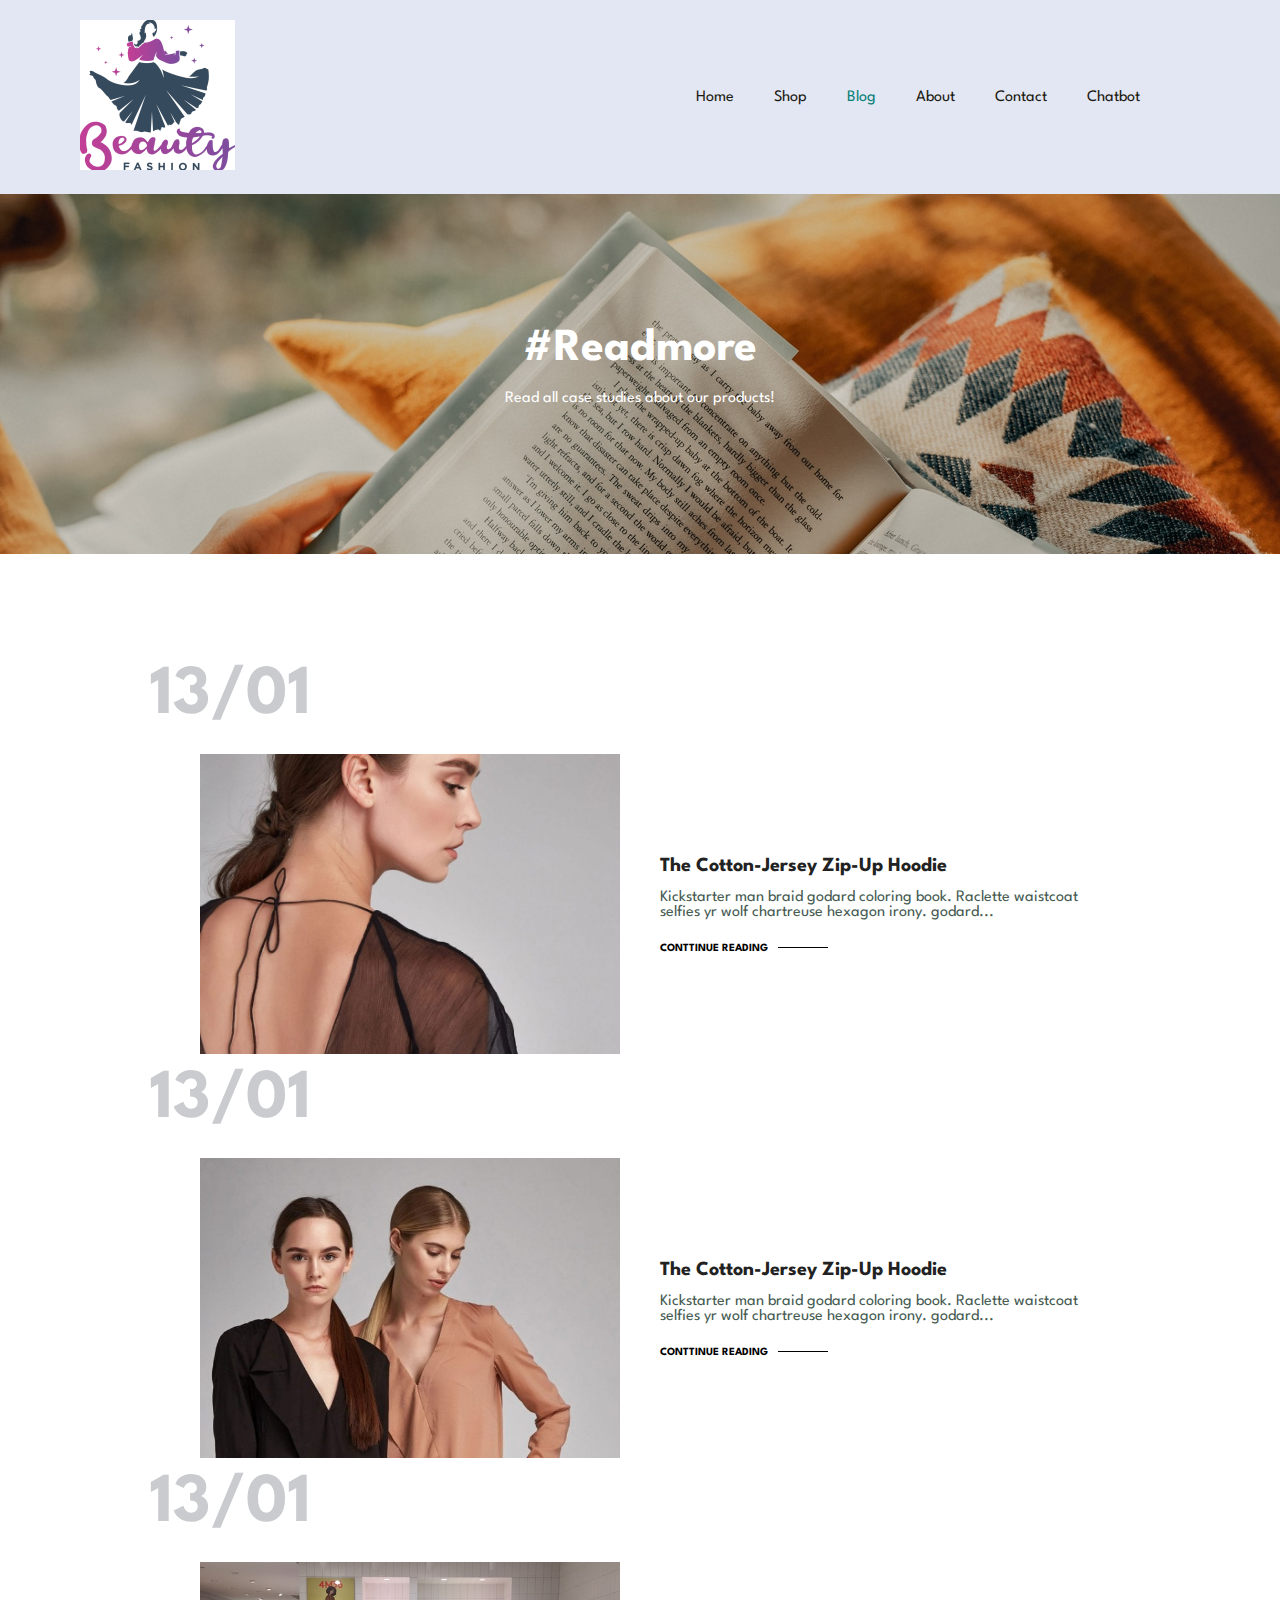
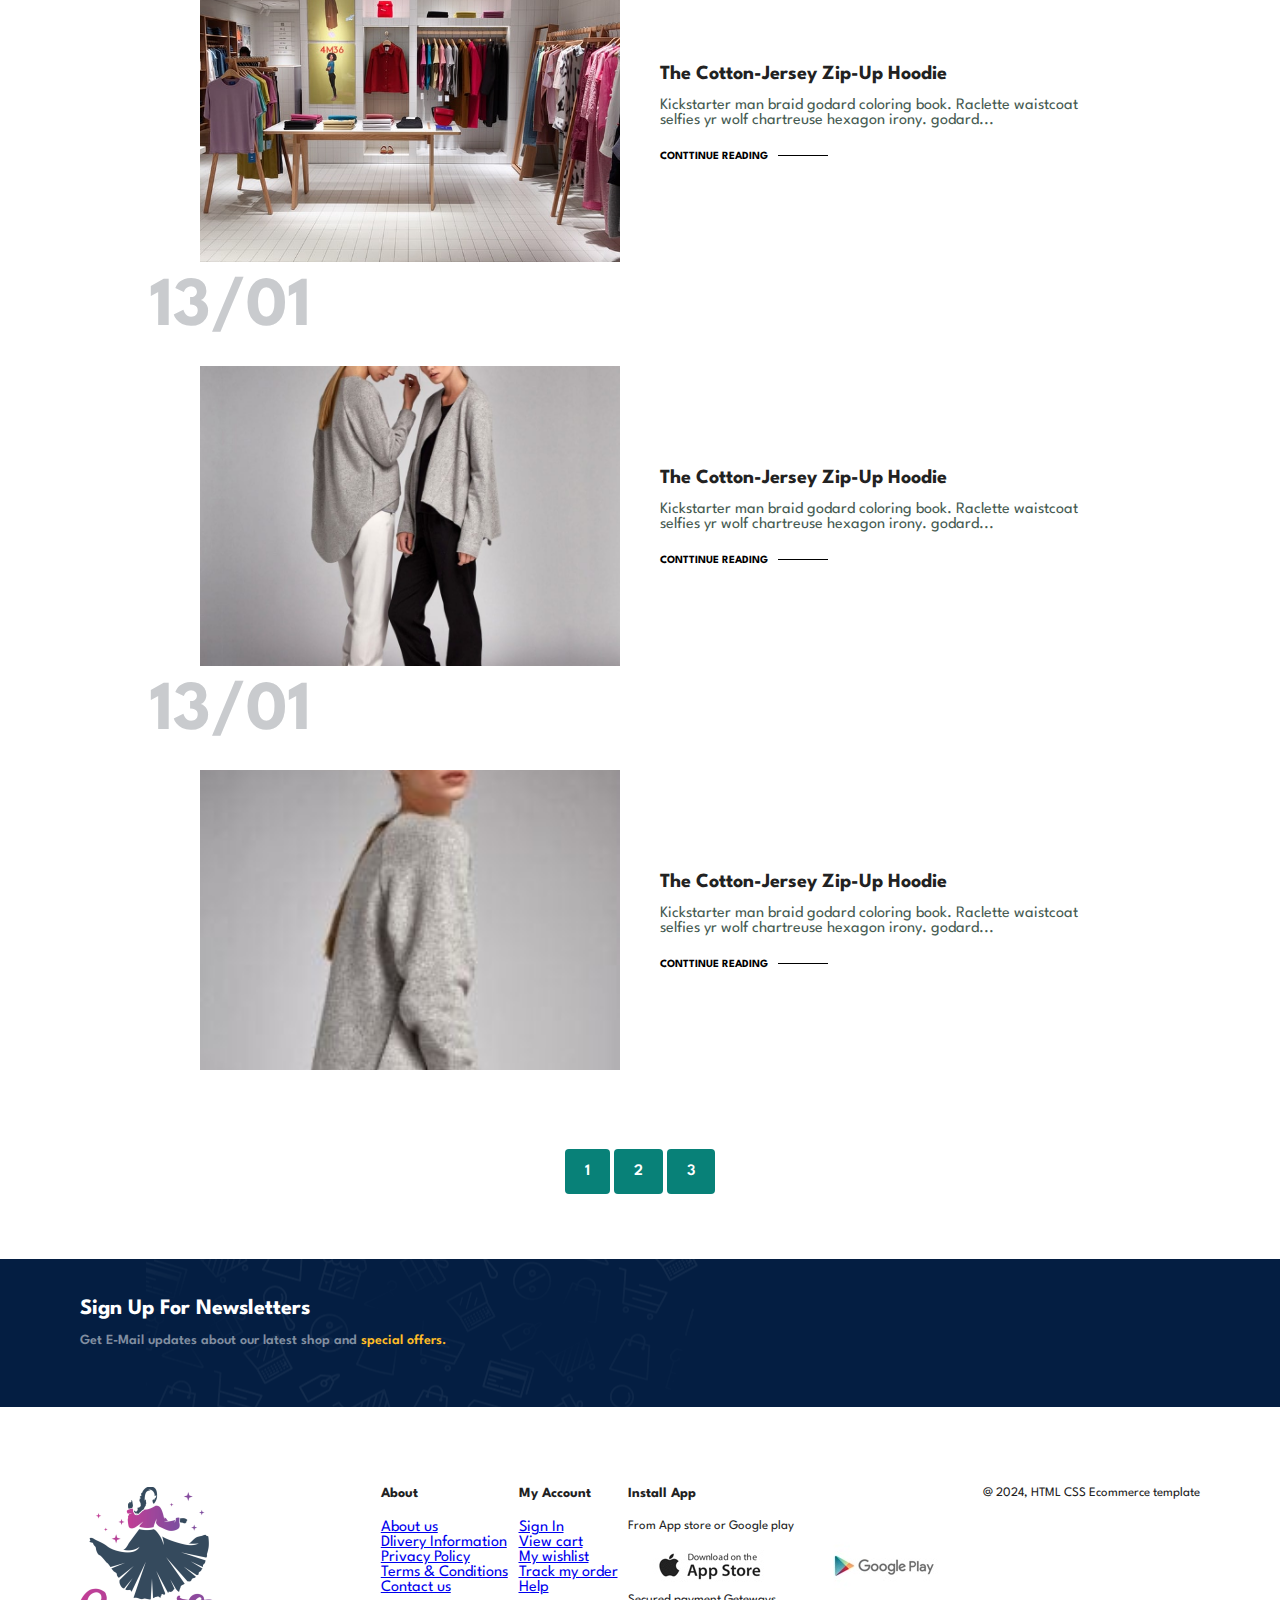
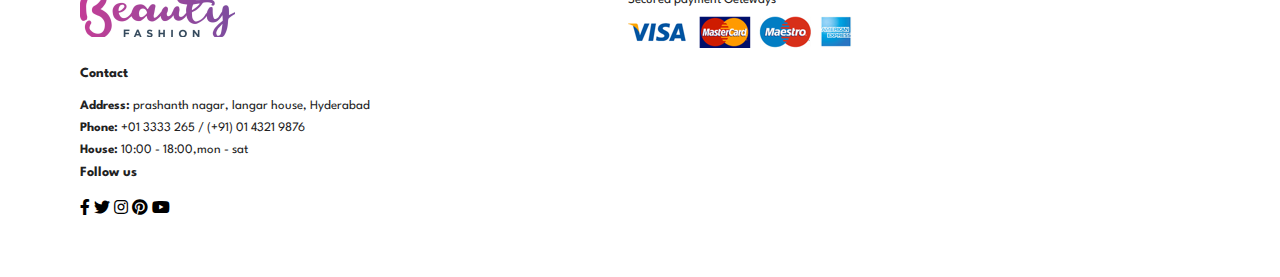
<file: blog.html>
<!DOCTYPE html>

    <head>
        <meta charset="UTF-8">
        <meta http-equiv="X-UA-Compatible" content="IE=edge">
        <meta name="viewport" content="width=device-width, initial-scale=1.0">
        <title>beauty fashion</title>
        <link rel="stylesheet" href="https://use.fontawesome.com/releases/v5.15.4/css/all.css" />


        <link rel="stylesheet" href="style.css">
    </head>

    <body>
    
        <section id="header">
            <a href="#"><img src="logo6.png" class="logo" alt=""></a>

            <div>
                <ul id="navber">
                    <li><a href="index.html">Home</a></li>
                    <li><a href="shop.html">Shop</a></li>
                    <li><a class="active" href="blog.html">Blog</a></li>
                    <li><a href="about.html">About</a></li>
                    <li><a href="contact.html">Contact</a></li>
                    <li><a href="Chatbot.html">Chatbot</a></li>
                    <li><a href="cart.html"><i class="fa-regular fa-bag-shopping"></i></a></li>
                </ul>
            </div>
        </section>

  <section id="page-header" class="blog-header">
            
            <h2>#Readmore</h2>
            <p>Read all case studies about our products! </p>
           
         </section>

         <section id="blog">
            <div class="blog-box">
                <div class="blog-img">
                    <img src="b1.jpg" alt="">
                </div>
                <div class="blog-details">
                    <h4>The Cotton-Jersey Zip-Up Hoodie</h4>
                    <p>Kickstarter man braid godard coloring book. Raclette waistcoat selfies yr wolf chartreuse hexagon irony. godard...</p>
                    <a href="#">CONTTINUE READING</a>
                </div>
                <h1>13/01</h1>
            </div>
            <div class="blog-box">
                <div class="blog-img">
                    <img src="b2.jpg" alt="">
                </div>
                <div class="blog-details">
                    <h4>The Cotton-Jersey Zip-Up Hoodie</h4>
                    <p>Kickstarter man braid godard coloring book. Raclette waistcoat selfies yr wolf chartreuse hexagon irony. godard...</p>
                    <a href="#">CONTTINUE READING</a>
                </div>
                <h1>13/01</h1>
            </div>
            <div class="blog-box">
                <div class="blog-img">
                    <img src="b3.jpg" alt="">
                </div>
                <div class="blog-details">
                    <h4>The Cotton-Jersey Zip-Up Hoodie</h4>
                    <p>Kickstarter man braid godard coloring book. Raclette waistcoat selfies yr wolf chartreuse hexagon irony. godard...</p>
                    <a href="#">CONTTINUE READING</a>
                </div>
                <h1>13/01</h1>
            </div>
            <div class="blog-box">
                <div class="blog-img">
                    <img src="b4.jpg" alt="">
                </div>
                <div class="blog-details">
                    <h4>The Cotton-Jersey Zip-Up Hoodie</h4>
                    <p>Kickstarter man braid godard coloring book. Raclette waistcoat selfies yr wolf chartreuse hexagon irony. godard...</p>
                    <a href="#">CONTTINUE READING</a>
                </div>
                <h1>13/01</h1>
            </div>
            <div class="blog-box">
                <div class="blog-img">
                    <img src="b5.jpg" alt="">
                </div>
                <div class="blog-details">
                    <h4>The Cotton-Jersey Zip-Up Hoodie</h4>
                    <p>Kickstarter man braid godard coloring book. Raclette waistcoat selfies yr wolf chartreuse hexagon irony. godard...</p>
                    <a href="#">CONTTINUE READING</a>
                </div>
                <h1>13/01</h1>
            </div>
         </section>

         <section id="pagination" class="section-p1">
            <a href="#">1</a>
            <a href="#">2</a>
            <a href="#">3</a>
         </section>


         <section id="newsletters" class="section-p1 section-m1">
            <div class="newstext">
            <h4>Sign Up For Newsletters</h4>
            <p>Get E-Mail updates about our latest shop and <span>special offers.</span></p>
            </div>
         </section>

        <footer class="section-p1">
            <div class="col">
                <img class="logo" src="logo6.png" alt="">
                <h4>Contact</h4>
                <p><strong>Address: </strong> prashanth nagar, langar house, Hyderabad</p>
                <p><strong>Phone: </strong> +01 3333 265 / (+91) 01 4321 9876</p>
                <p><strong>House: </strong> 10:00 - 18:00,mon - sat</p>
                <div class="follow">
                    <h4>Follow us</h4>
                    <div class="icon">
                        <i class="fab fa-facebook-f"></i>
                        <i class="fab fa-twitter"></i>
                        <i class="fab fa-instagram"></i>
                        <i class="fab fa-pinterest"></i>
                        <i class="fab fa-youtube"></i>
                    </div> 
                </div>
            </div>     
            <div class="col">
                <h4>About</h4>
                <a href="#">About us</a>
                <a href="#">Dlivery Information</a>
                <a href="#">Privacy Policy</a>
                <a href="#">Terms & Conditions</a>
                <a href="#">Contact us</a>
            </div>
            <div class="col">
                <h4>My Account</h4>
                <a href="#">Sign In</a>
                <a href="#">View cart</a>
                <a href="#">My wishlist</a>
                <a href="#">Track my order</a>
                <a href="#">Help</a>
            </div>

            <div class="col install">
                <h4>Install App</h4>
                <p>From App store or Google play</p>
                <div class="row">
                    <img src="app.jpg" alt="">
                    <img src="play.jpg" alt="">
                </div>
                <p>Secured payment Geteways </p>
                <img src="pay.png" alt="">
            </div>

            <div class="copyright">
                <p>@ 2024, HTML CSS Ecommerce template </p>
            </div>

        </footer>


        <script src="script.js"></script>
    </body>

</html>
</file>
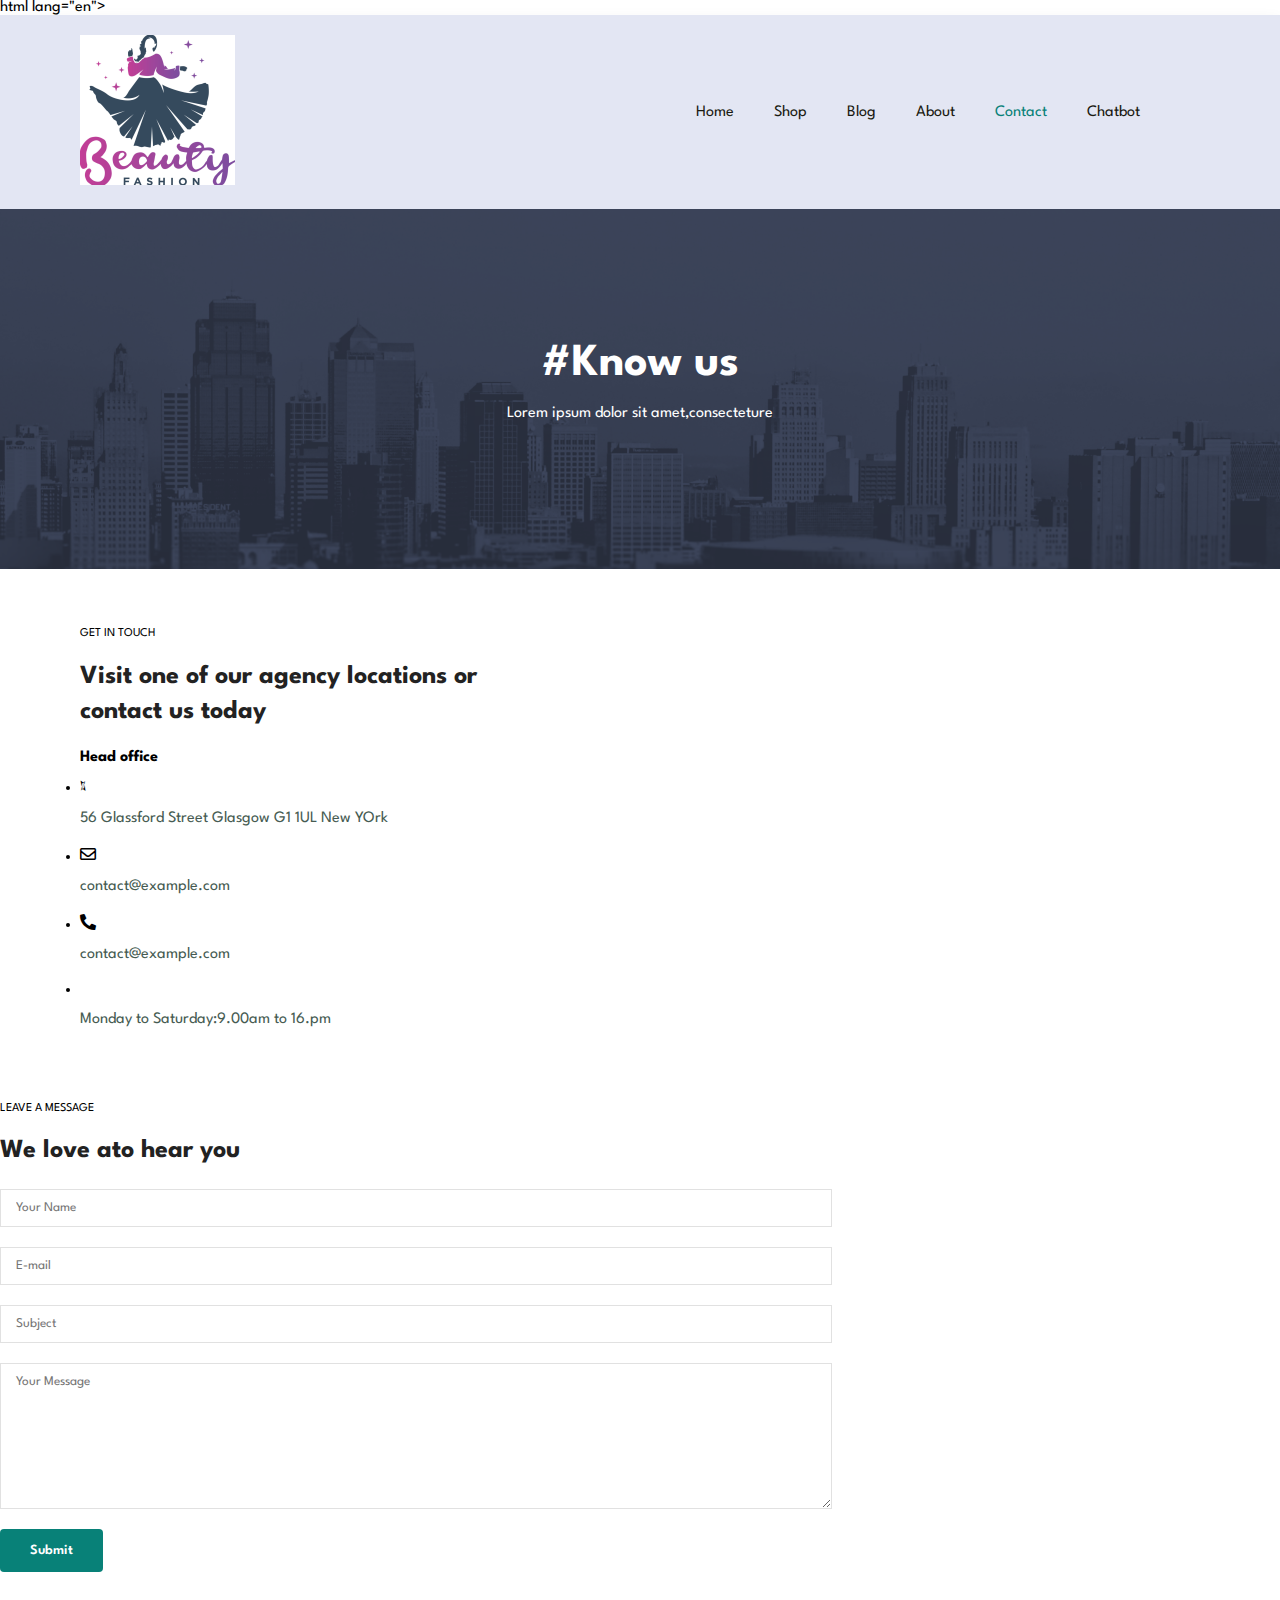
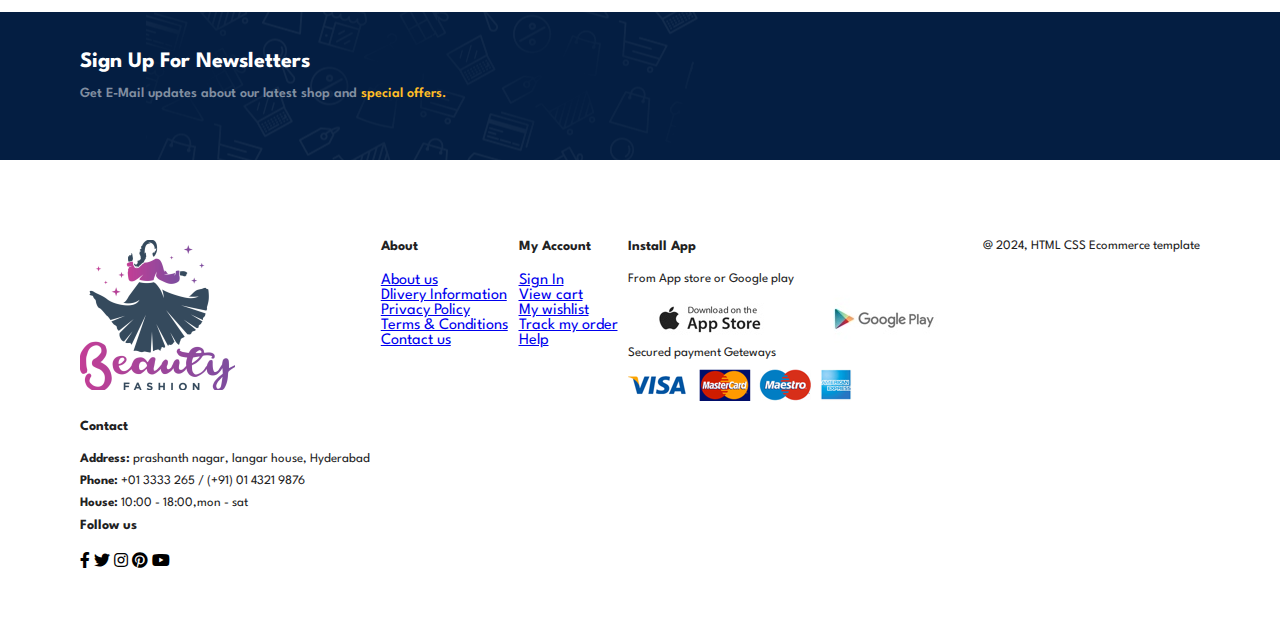
<file: contact.html>
<!DOCTYPE html>
html lang="en">

    <head>
        <meta charset="UTF-8">
        <meta http-equiv="X-UA-Compatible" content="IE=edge">
        <meta name="viewport" content="width=device-width, initial-scale=1.0">
        <title>beauty fashion</title>
        <link rel="stylesheet" href="https://use.fontawesome.com/releases/v5.15.4/css/all.css" />


        <link rel="stylesheet" href="style.css">
    </head>

    <body>
    
        <section id="header">
            <a href="#"><img src="logo6.png" class="logo" alt=""></a>

            <div>
                <ul id="navber">
                    <li><a href="index.html">Home</a></li>
                    <li><a href="shop.html">Shop</a></li>
                    <li><a href="blog.html">Blog</a></li>
                    <li><a href="about.html">About</a></li>
                    <li><a class="active" href="contact.html">Contact</a></li>
                    <li><a href="Chatbot.html">Chatbot</a></li>
                    <li><a href="cart.html"><i class="fa-regular fa-bag-shopping"></i></a></li>
                </ul>
            </div>
        </section>

  <section id="page-header" class="about-header">
            
            <h2>#Know us</h2>
            <p>Lorem ipsum dolor sit amet,consecteture </p>
           
         </section>

         <section id="contact-details" class="section-p1">
            <div class="details">
                <span>GET IN TOUCH</span>
                <h2>Visit one of our agency locations or contact us today</h2>
                <h3>Head office</h3>
                <div>
                    <li>
                        <i class="fal fa-map"></i>
                        <p>56 Glassford Street Glasgow G1 1UL New YOrk </p>
                    </li>
                    <li>
                        <i class="far fa-envelope"></i>
                        <p>contact@example.com </p>
                    </li>
                    <li>
                        <i class="fas fa-phone-alt"></i>
                        <p>contact@example.com </p>
                    </li>
                    <li>
                        <i class="far fa-clook"></i>
                        <p>Monday to Saturday:9.00am to 16.pm </p>
                    </li>
                </div>
            </div>

            <div class="map">
                <iframe src="https://www.google.com/maps/embed?pb=!1m18!1m12!1m3!1d2469.687214909832!2d-1.2545179!3d51.75704289999999!2m3!1f0!2f0!3f0!3m2!1i1024!2i768!4f13.1!3m3!1m2!1s0x4876c6a9ef8c485b%3A0xd2ff1883a001afed!2sUniversity%20of%20Oxford!5e0!3m2!1sen!2sin!4v1728409938504!5m2!1sen!2sin" width="600" height="450" style="border:0;" allowfullscreen="" loading="lazy" referrerpolicy="no-referrer-when-downgrade"></iframe>
            </div>

         </section>
        
         <section id="form-details">
            <form action="">
                <span>LEAVE A MESSAGE</span>
                <h2>We love ato hear you</h2>
                <input type="text" placeholder="Your Name">
                <input type="text" placeholder="E-mail">
                <input type="text" placeholder="Subject">
                <textarea name="" id="" cols="30" rows="10" placeholder="Your Message"></textarea>
                <button class="normal">Submit</button>
            </form>
         </section>

         <section id="newsletters" class="section-p1 section-m1">
            <div class="newstext">
            <h4>Sign Up For Newsletters</h4>
            <p>Get E-Mail updates about our latest shop and <span>special offers.</span></p>
            </div>
         </section>

        <footer class="section-p1">
            <div class="col">
                <img class="logo" src="logo6.png" alt="">
                <h4>Contact</h4>
                <p><strong>Address: </strong> prashanth nagar, langar house, Hyderabad</p>
                <p><strong>Phone: </strong> +01 3333 265 / (+91) 01 4321 9876</p>
                <p><strong>House: </strong> 10:00 - 18:00,mon - sat</p>
                <div class="follow">
                    <h4>Follow us</h4>
                    <div class="icon">
                        <i class="fab fa-facebook-f"></i>
                        <i class="fab fa-twitter"></i>
                        <i class="fab fa-instagram"></i>
                        <i class="fab fa-pinterest"></i>
                        <i class="fab fa-youtube"></i>
                    </div> 
                </div>
            </div>     
            <div class="col">
                <h4>About</h4>
                <a href="#">About us</a>
                <a href="#">Dlivery Information</a>
                <a href="#">Privacy Policy</a>
                <a href="#">Terms & Conditions</a>
                <a href="#">Contact us</a>
            </div>
            <div class="col">
                <h4>My Account</h4>
                <a href="#">Sign In</a>
                <a href="#">View cart</a>
                <a href="#">My wishlist</a>
                <a href="#">Track my order</a>
                <a href="#">Help</a>
            </div>

            <div class="col install">
                <h4>Install App</h4>
                <p>From App store or Google play</p>
                <div class="row">
                    <img src="app.jpg" alt="">
                    <img src="play.jpg" alt="">
                </div>
                <p>Secured payment Geteways </p>
                <img src="pay.png" alt="">
            </div>

            <div class="copyright">
                <p>@ 2024, HTML CSS Ecommerce template </p>
            </div>

        </footer>


        <script src="script.js"></script>
    </body>

</html>
</file>
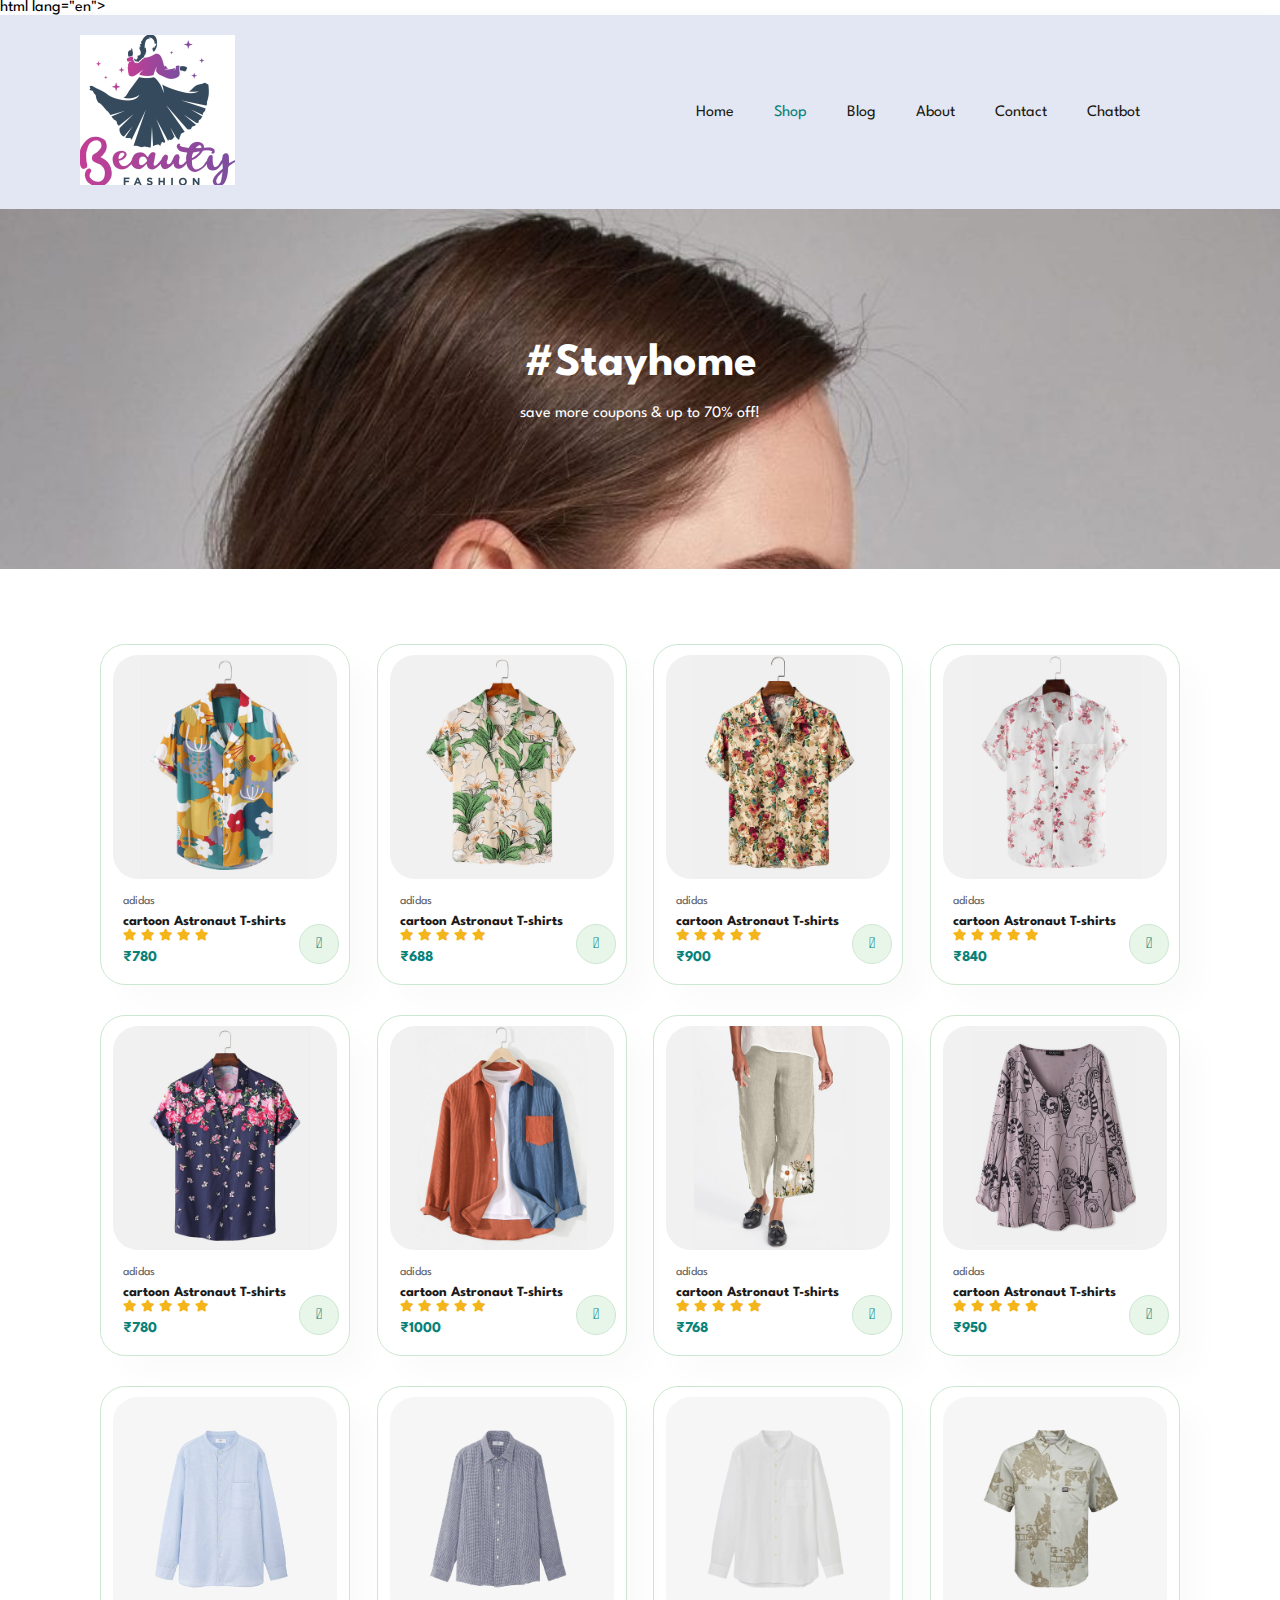
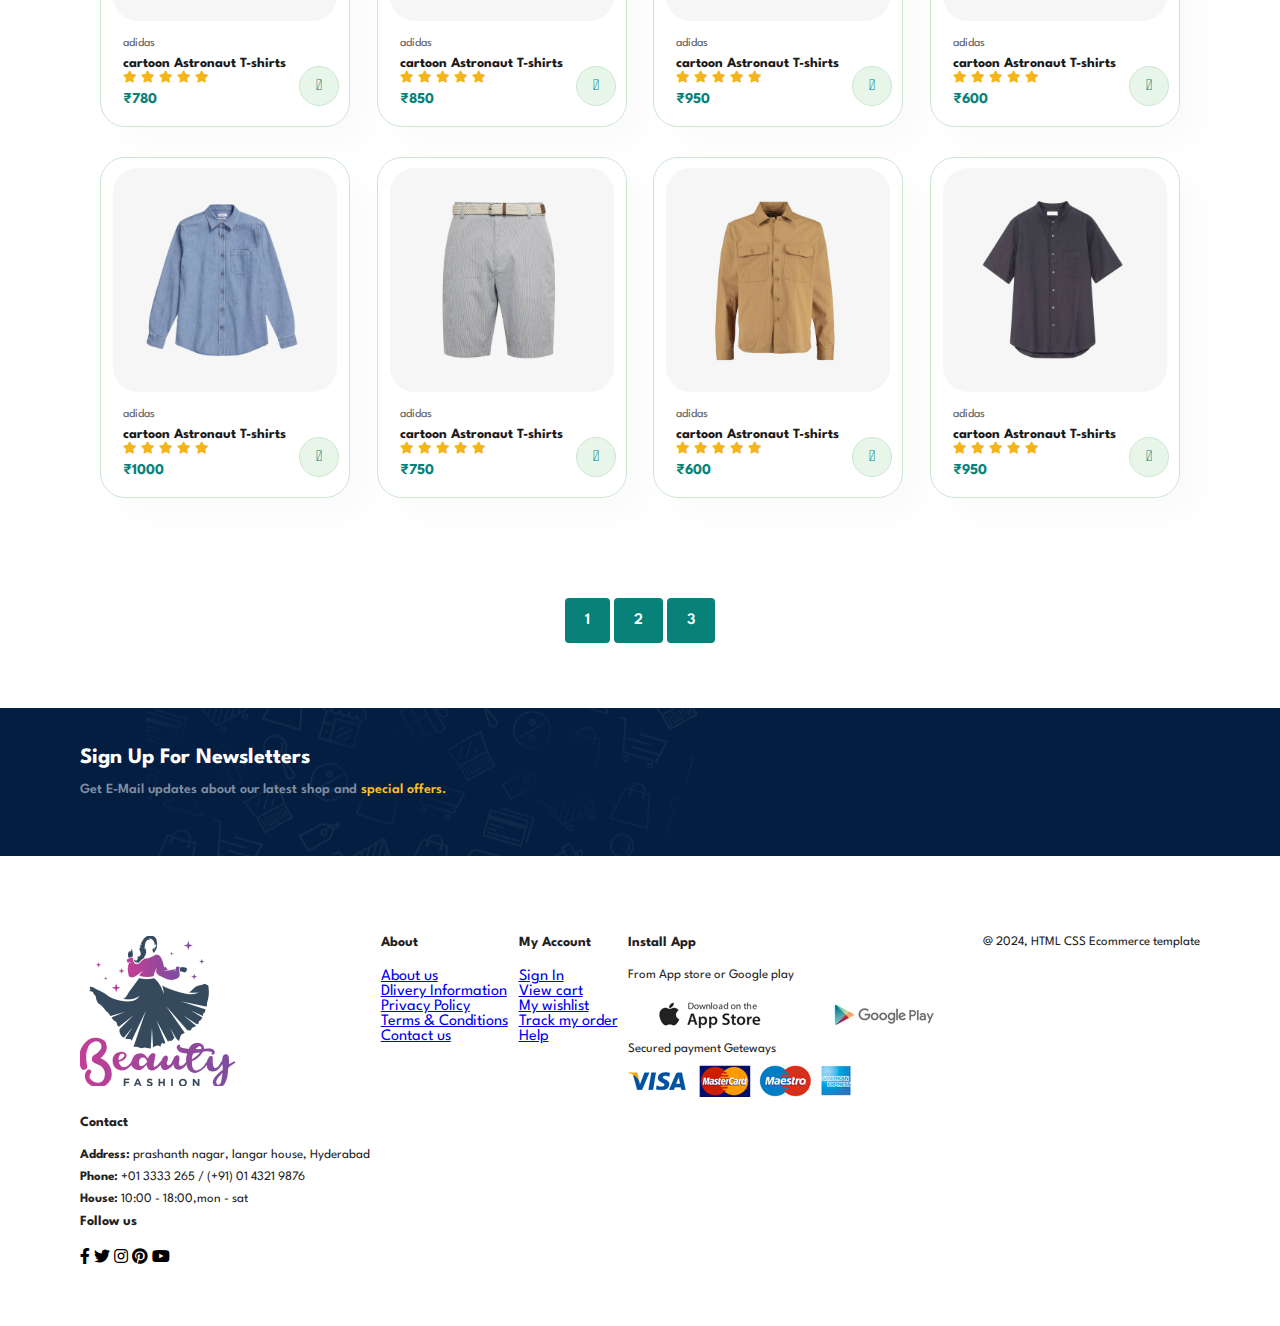
<file: shop.html>
<!DOCTYPE html>
html lang="en">

    <head>
        <meta charset="UTF-8">
        <meta http-equiv="X-UA-Compatible" content="IE=edge">
        <meta name="viewport" content="width=device-width, initial-scale=1.0">
        <title>beauty fashion</title>
        <link rel="stylesheet" href="https://use.fontawesome.com/releases/v5.15.4/css/all.css" />


        <link rel="stylesheet" href="style.css">
    </head>

    <body>
    
        <section id="header">
            <a href="#"><img src="logo6.png" class="logo" alt=""></a>

            <div>
                <ul id="navber">
                    <li><a href="index.html">Home</a></li>
                    <li><a class="active" href="shop.html">Shop</a></li>
                    <li><a href="blog.html">Blog</a></li>
                    <li><a href="about.html">About</a></li>
                    <li><a href="contact.html">Contact</a></li>
                    <li><a href="Chatbot.html">Chatbot</a></li>
                    <li><a href="cart.html"><i class="fa-regular fa-bag-shopping"></i></a></li>
                </ul>
            </div>
        </section>

  <section id="page-header">
            
            <h2>#Stayhome</h2>
            <p>save more coupons & up to 70% off! </p>
           
         </section>


         <section id="product1"class="section-p1">
             <div class="pro-container">
                <div class="pro" onclick="window.location.href='sproduct.html';">
                    <img src="f1.jpg" alt="">
                    <div class="des">
                        <span>adidas</span>
                        <h5>cartoon Astronaut T-shirts</h5>
                        <div class="star">
                            <i class="fas fa-star"></i>
                            <i class="fas fa-star"></i>
                            <i class="fas fa-star"></i>
                            <i class="fas fa-star"></i>
                            <i class="fas fa-star"></i>
                        </div>
                        <h4>₹780</h4>
                    </div>
                    <a href="#"><i class="fal fa-shopping-cart cart"></i></a>
                </div>
                <div class="pro">
                    <img src="f2.jpg" alt="">
                    <div class="des">
                        <span>adidas</span>
                        <h5>cartoon Astronaut T-shirts</h5>
                        <div class="star">
                            <i class="fas fa-star"></i>
                            <i class="fas fa-star"></i>
                            <i class="fas fa-star"></i>
                            <i class="fas fa-star"></i>
                            <i class="fas fa-star"></i>
                        </div>
                        <h4>₹688</h4>
                    </div>
                    <a href="#"><i class="fal fa-shopping-cart cart"></i></a>
                </div>
                <div class="pro">
                    <img src="f3.jpg" alt="">
                    <div class="des">
                        <span>adidas</span>
                        <h5>cartoon Astronaut T-shirts</h5>
                        <div class="star">
                            <i class="fas fa-star"></i>
                            <i class="fas fa-star"></i>
                            <i class="fas fa-star"></i>
                            <i class="fas fa-star"></i>
                            <i class="fas fa-star"></i>
                        </div>
                        <h4>₹900</h4>
                    </div>
                    <a href="#"><i class="fal fa-shopping-cart cart"></i></a>
                </div>
                <div class="pro">
                    <img src="f4.jpg" alt="">
                    <div class="des">
                        <span>adidas</span>
                        <h5>cartoon Astronaut T-shirts</h5>
                        <div class="star">
                            <i class="fas fa-star"></i>
                            <i class="fas fa-star"></i>
                            <i class="fas fa-star"></i>
                            <i class="fas fa-star"></i>
                            <i class="fas fa-star"></i>
                        </div>
                        <h4>₹840</h4>
                    </div>
                    <a href="#"><i class="fal fa-shopping-cart cart"></i></a>
                </div>
                <div class="pro">
                    <img src="f5.jpg" alt="">
                    <div class="des">
                        <span>adidas</span>
                        <h5>cartoon Astronaut T-shirts</h5>
                        <div class="star">
                            <i class="fas fa-star"></i>
                            <i class="fas fa-star"></i>
                            <i class="fas fa-star"></i>
                            <i class="fas fa-star"></i>
                            <i class="fas fa-star"></i>
                        </div>
                        <h4>₹780</h4>
                    </div>
                    <a href="#"><i class="fal fa-shopping-cart cart"></i></a>
                </div>
                <div class="pro">
                    <img src="f6.jpg" alt="">
                    <div class="des">
                        <span>adidas</span>
                        <h5>cartoon Astronaut T-shirts</h5>
                        <div class="star">
                            <i class="fas fa-star"></i>
                            <i class="fas fa-star"></i>
                            <i class="fas fa-star"></i>
                            <i class="fas fa-star"></i>
                            <i class="fas fa-star"></i>
                        </div>
                        <h4>₹1000</h4>
                    </div>
                    <a href="#"><i class="fal fa-shopping-cart cart"></i></a>
                </div>
                <div class="pro">
                    <img src="f7.jpg" alt="">
                    <div class="des">
                        <span>adidas</span>
                        <h5>cartoon Astronaut T-shirts</h5>
                        <div class="star">
                            <i class="fas fa-star"></i>
                            <i class="fas fa-star"></i>
                            <i class="fas fa-star"></i>
                            <i class="fas fa-star"></i>
                            <i class="fas fa-star"></i>
                        </div>
                        <h4>₹768</h4>
                    </div>
                    <a href="#"><i class="fal fa-shopping-cart cart"></i></a>
                </div>
                <div class="pro">
                    <img src="f8.jpg" alt="">
                    <div class="des">
                        <span>adidas</span>
                        <h5>cartoon Astronaut T-shirts</h5>
                        <div class="star">
                            <i class="fas fa-star"></i>
                            <i class="fas fa-star"></i>
                            <i class="fas fa-star"></i>
                            <i class="fas fa-star"></i>
                            <i class="fas fa-star"></i>
                        </div>
                        <h4>₹950</h4>
                    </div>
                    <a href="#"><i class="fal fa-shopping-cart cart"></i></a>
                </div>
            
                <div class="pro">
                    <img src="n1.jpg" alt="">
                    <div class="des">
                        <span>adidas</span>
                        <h5>cartoon Astronaut T-shirts</h5>
                        <div class="star">
                            <i class="fas fa-star"></i>
                            <i class="fas fa-star"></i>
                            <i class="fas fa-star"></i>
                            <i class="fas fa-star"></i>
                            <i class="fas fa-star"></i>
                        </div>
                        <h4>₹780</h4>
                    </div>
                    <a href="#"><i class="fal fa-shopping-cart cart"></i></a>
                </div>
                <div class="pro">
                    <img src="n2.jpg" alt="">
                    <div class="des">
                        <span>adidas</span>
                        <h5>cartoon Astronaut T-shirts</h5>
                        <div class="star">
                            <i class="fas fa-star"></i>
                            <i class="fas fa-star"></i>
                            <i class="fas fa-star"></i>
                            <i class="fas fa-star"></i>
                            <i class="fas fa-star"></i>
                        </div>
                        <h4>₹850</h4>
                    </div>
                    <a href="#"><i class="fal fa-shopping-cart cart"></i></a>
                </div>
                <div class="pro">
                    <img src="n3.jpg" alt="">
                    <div class="des">
                        <span>adidas</span>
                        <h5>cartoon Astronaut T-shirts</h5>
                        <div class="star">
                            <i class="fas fa-star"></i>
                            <i class="fas fa-star"></i>
                            <i class="fas fa-star"></i>
                            <i class="fas fa-star"></i>
                            <i class="fas fa-star"></i>
                        </div>
                        <h4>₹950</h4>
                    </div>
                    <a href="#"><i class="fal fa-shopping-cart cart"></i></a>
                </div>
                <div class="pro">
                    <img src="n4.jpg" alt="">
                    <div class="des">
                        <span>adidas</span>
                        <h5>cartoon Astronaut T-shirts</h5>
                        <div class="star">
                            <i class="fas fa-star"></i>
                            <i class="fas fa-star"></i>
                            <i class="fas fa-star"></i>
                            <i class="fas fa-star"></i>
                            <i class="fas fa-star"></i>
                        </div>
                        <h4>₹600</h4>
                    </div>
                    <a href="#"><i class="fal fa-shopping-cart cart"></i></a>
                </div>
                <div class="pro">
                    <img src="n5.jpg" alt="">
                    <div class="des">
                        <span>adidas</span>
                        <h5>cartoon Astronaut T-shirts</h5>
                        <div class="star">
                            <i class="fas fa-star"></i>
                            <i class="fas fa-star"></i>
                            <i class="fas fa-star"></i>
                            <i class="fas fa-star"></i>
                            <i class="fas fa-star"></i>
                        </div>
                        <h4>₹1000</h4>
                    </div>
                    <a href="#"><i class="fal fa-shopping-cart cart"></i></a>
                </div>
                <div class="pro">
                    <img src="n6.jpg" alt="">
                    <div class="des">
                        <span>adidas</span>
                        <h5>cartoon Astronaut T-shirts</h5>
                        <div class="star">
                            <i class="fas fa-star"></i>
                            <i class="fas fa-star"></i>
                            <i class="fas fa-star"></i>
                            <i class="fas fa-star"></i>
                            <i class="fas fa-star"></i>
                        </div>
                        <h4>₹750</h4>
                    </div>
                    <a href="#"><i class="fal fa-shopping-cart cart"></i></a>
                </div>
                <div class="pro">
                    <img src="n7.jpg" alt="">
                    <div class="des">
                        <span>adidas</span>
                        <h5>cartoon Astronaut T-shirts</h5>
                        <div class="star">
                            <i class="fas fa-star"></i>
                            <i class="fas fa-star"></i>
                            <i class="fas fa-star"></i>
                            <i class="fas fa-star"></i>
                            <i class="fas fa-star"></i>
                        </div>
                        <h4>₹600</h4>
                    </div>
                    <a href="#"><i class="fal fa-shopping-cart cart"></i></a>
                </div>
                <div class="pro">
                    <img src="n8.jpg" alt="">
                    <div class="des">
                        <span>adidas</span>
                        <h5>cartoon Astronaut T-shirts</h5>
                        <div class="star">
                            <i class="fas fa-star"></i>
                            <i class="fas fa-star"></i>
                            <i class="fas fa-star"></i>
                            <i class="fas fa-star"></i>
                            <i class="fas fa-star"></i>
                        </div>
                        <h4>₹950</h4>
                    </div>
                    <a href="#"><i class="fal fa-shopping-cart cart"></i></a>
                </div>
            </div>
         </section>

         <section id="pagination" class="section-p1">
            <a href="#">1</a>
            <a href="#">2</a>
            <a href="#">3</a>
         </section>


         <section id="newsletters" class="section-p1 section-m1">
            <div class="newstext">
            <h4>Sign Up For Newsletters</h4>
            <p>Get E-Mail updates about our latest shop and <span>special offers.</span></p>
            </div>
         </section>

        <footer class="section-p1">
            <div class="col">
                <img class="logo" src="logo6.png" alt="">
                <h4>Contact</h4>
                <p><strong>Address: </strong> prashanth nagar, langar house, Hyderabad</p>
                <p><strong>Phone: </strong> +01 3333 265 / (+91) 01 4321 9876</p>
                <p><strong>House: </strong> 10:00 - 18:00,mon - sat</p>
                <div class="follow">
                    <h4>Follow us</h4>
                    <div class="icon">
                        <i class="fab fa-facebook-f"></i>
                        <i class="fab fa-twitter"></i>
                        <i class="fab fa-instagram"></i>
                        <i class="fab fa-pinterest"></i>
                        <i class="fab fa-youtube"></i>
                    </div> 
                </div>
            </div>     
            <div class="col">
                <h4>About</h4>
                <a href="#">About us</a>
                <a href="#">Dlivery Information</a>
                <a href="#">Privacy Policy</a>
                <a href="#">Terms & Conditions</a>
                <a href="#">Contact us</a>
            </div>
            <div class="col">
                <h4>My Account</h4>
                <a href="#">Sign In</a>
                <a href="#">View cart</a>
                <a href="#">My wishlist</a>
                <a href="#">Track my order</a>
                <a href="#">Help</a>
            </div>

            <div class="col install">
                <h4>Install App</h4>
                <p>From App store or Google play</p>
                <div class="row">
                    <img src="app.jpg" alt="">
                    <img src="play.jpg" alt="">
                </div>
                <p>Secured payment Geteways </p>
                <img src="pay.png" alt="">
            </div>

            <div class="copyright">
                <p>@ 2024, HTML CSS Ecommerce template </p>
            </div>

        </footer>


        <script src="script.js"></script>
    </body>

</html>
</file>
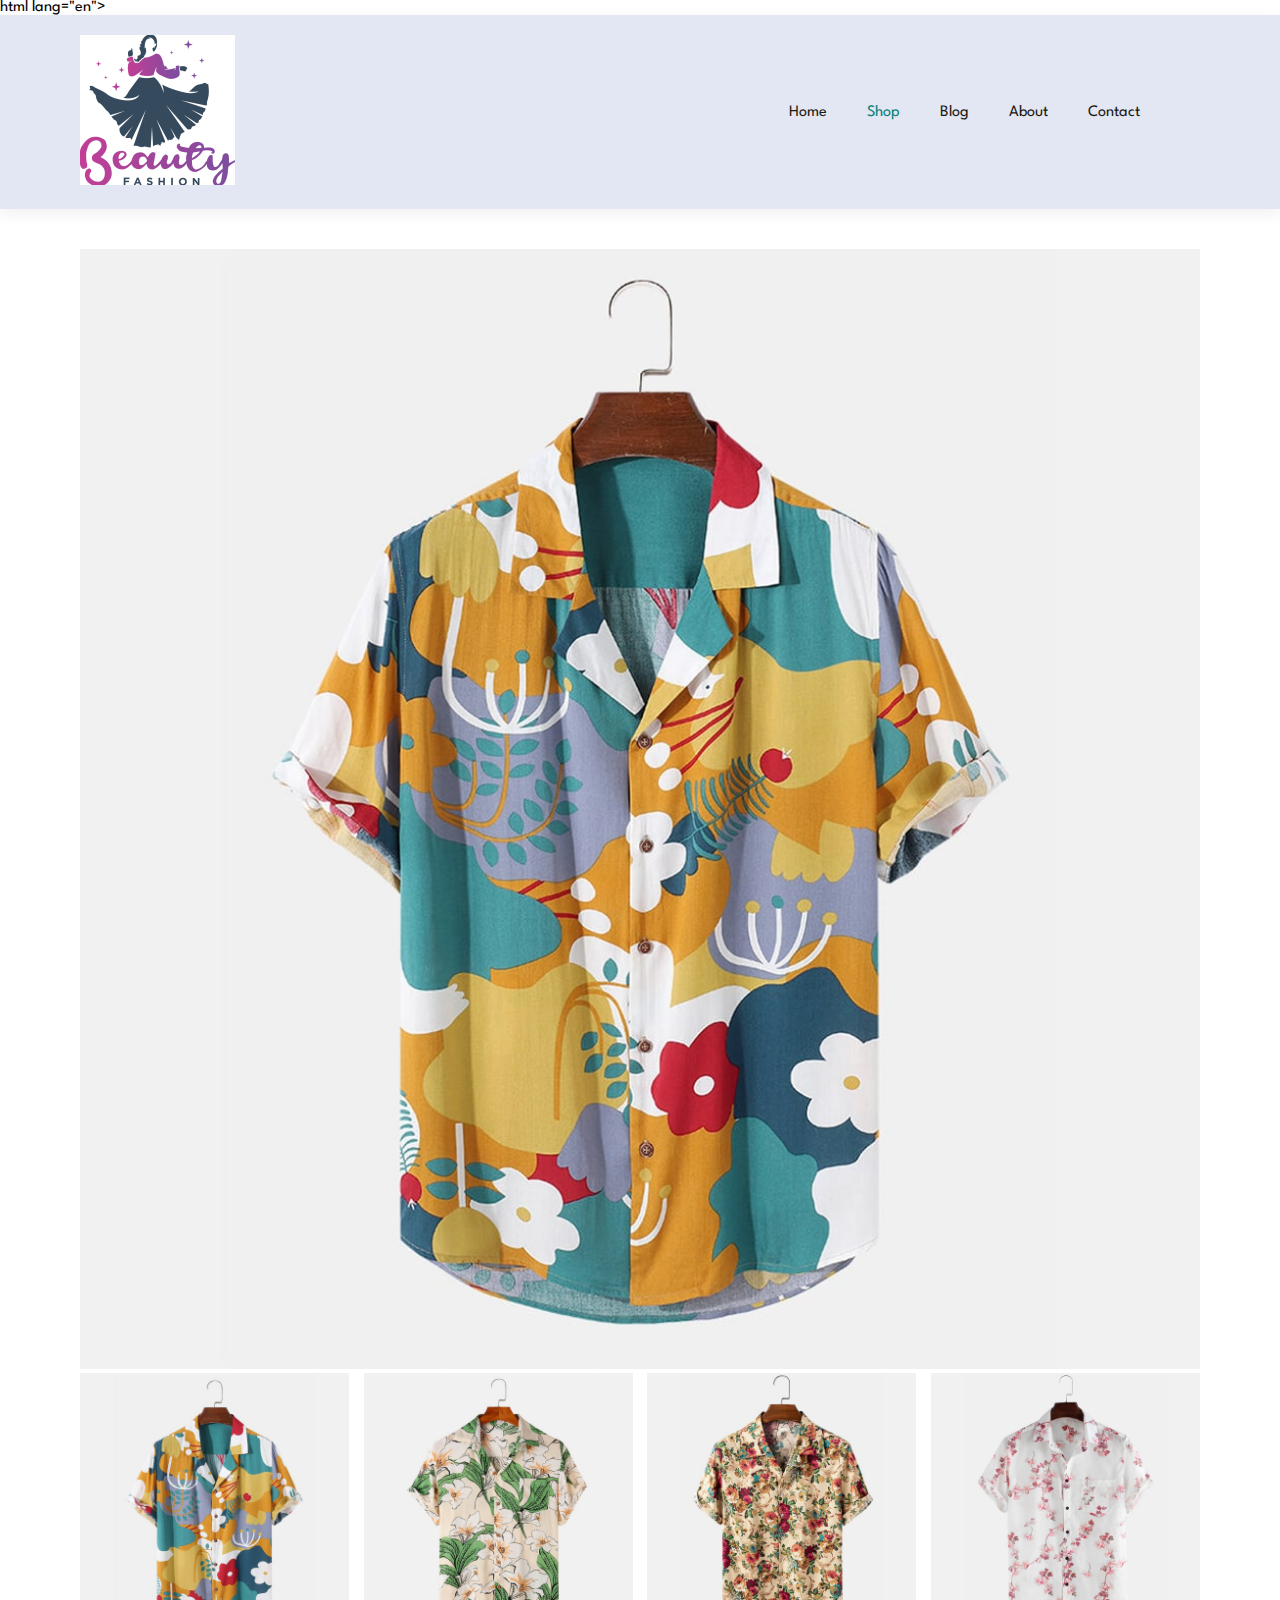
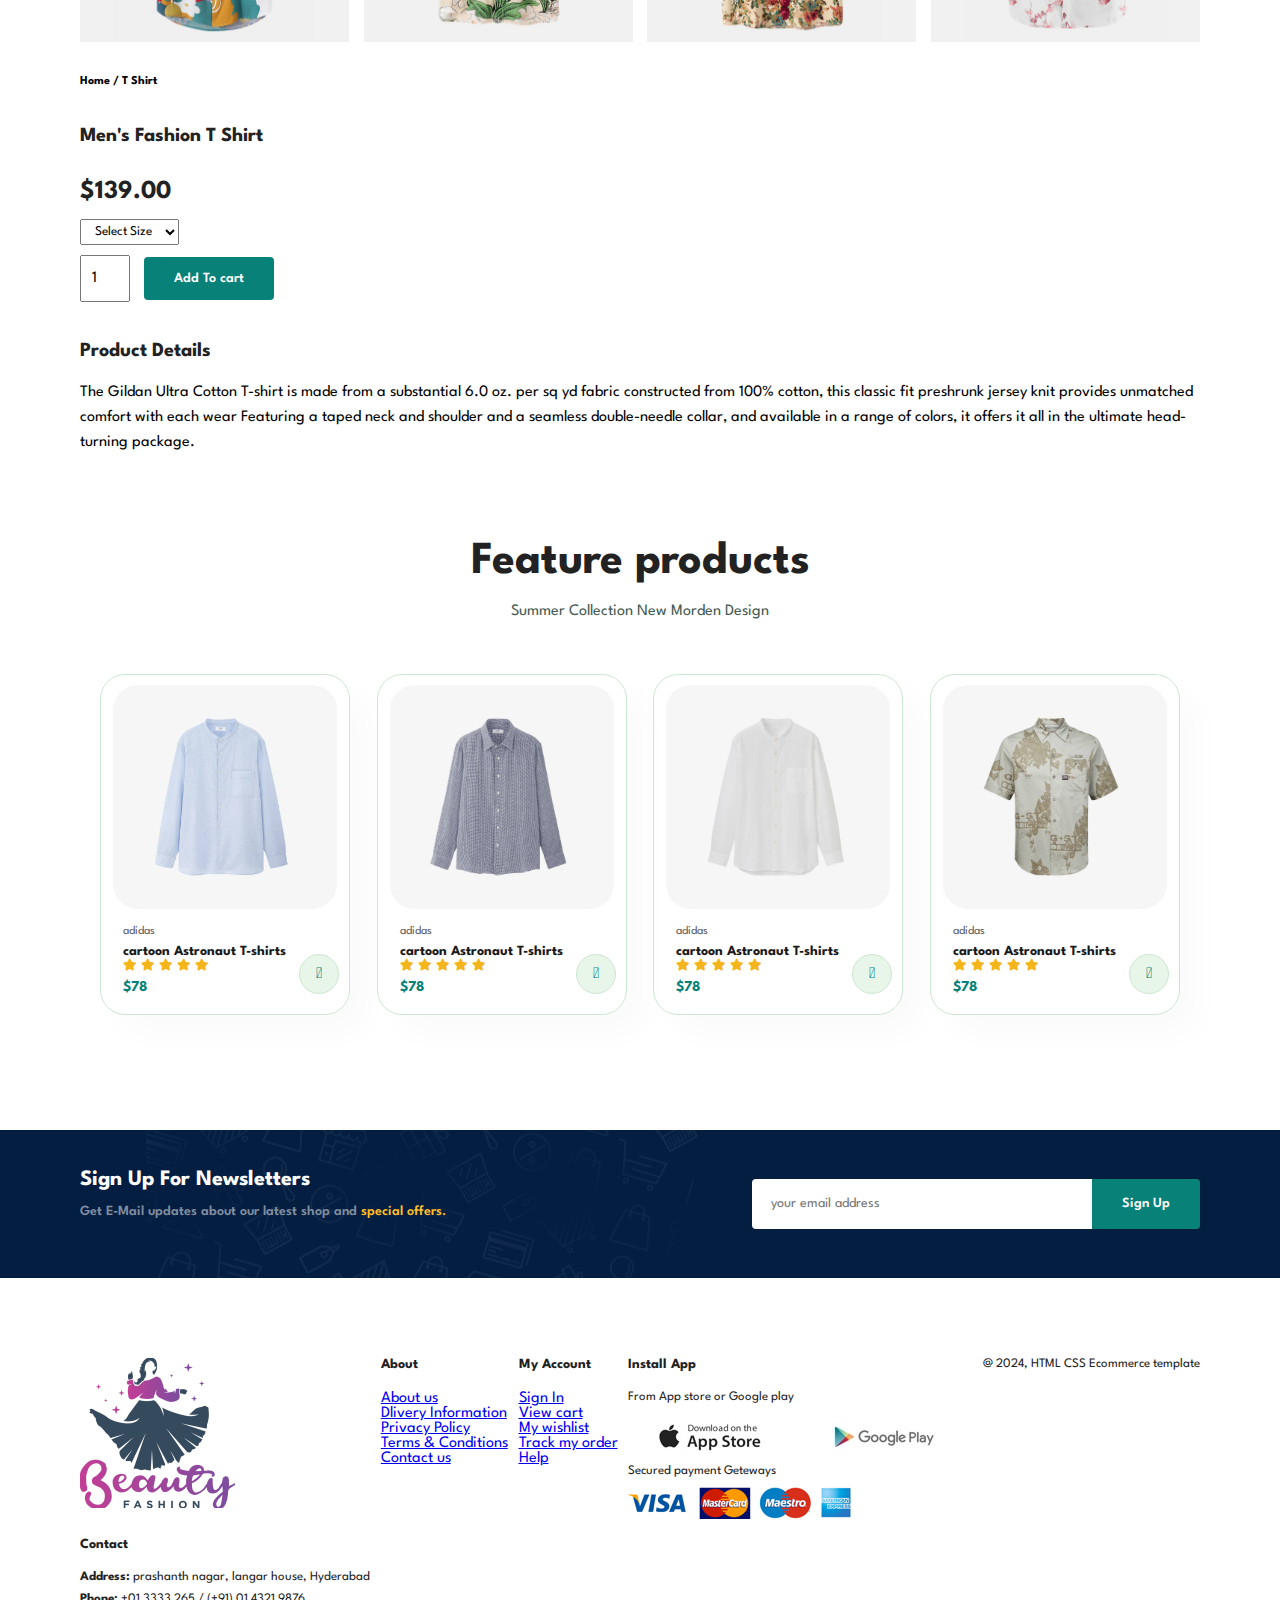
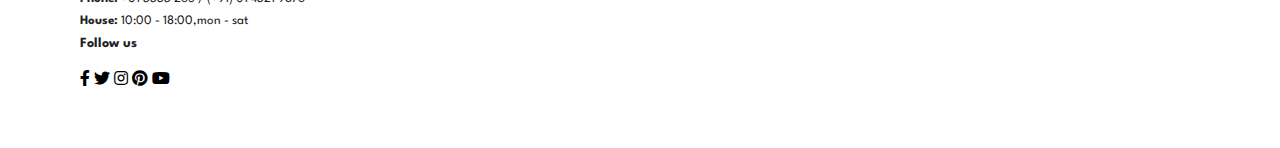
<file: sproduct.html>
<!DOCTYPE html>
html lang="en">

    <head>
        <meta charset="UTF-8">
        <meta http-equiv="X-UA-Compatible" content="IE=edge">
        <meta name="viewport" content="width=device-width, initial-scale=1.0">
        <title>beauty fashion</title>
        <link rel="stylesheet" href="https://use.fontawesome.com/releases/v5.15.4/css/all.css" />


        <link rel="stylesheet" href="style.css">
    </head>

    <body>
    
        <section id="header">
            <a href="#"><img src="logo6.png" class="logo" alt=""></a>

            <div>
                <ul id="navber">
                    <li><a href="index.html">Home</a></li>
                    <li><a class="active" href="shop.html">Shop</a></li>
                    <li><a href="blog.html">Blog</a></li>
                    <li><a href="about.html">About</a></li>
                    <li><a href="contact.html">Contact</a></li>
                    <li><a href="cart.html"><i class="fa-regular fa-bag-shopping"></i></a></li>
                </ul>
            </div>
        </section>

        <section id="prodetails" class="section-p1">
            <div class="single-pro-image">
                <img src="f1.jpg" width="100%" id="mainImg" alt="">
                <div class="small-img-group">
                    <div class="small-img-col">
                        <img src="f1.jpg" width="100%" class="small-img" alt="">
                    </div>
                    <div class="small-img-col">
                        <img src="f2.jpg" width="100%" class="small-img" alt="">
                    </div>
                    <div class="small-img-col">
                        <img src="f3.jpg" width="100%" class="small-img" alt="">
                    </div>
                    <div class="small-img-col">
                        <img src="f4.jpg" width="100%" class="small-img" alt="">
                    </div>
                </div>
            </div>

            <div class="single-pro-details">
                <h6>Home / T Shirt</h6>
                <h4>Men's Fashion T Shirt</h4>
                <h2>$139.00</h2>
                <select>
                    <option>Select Size</option>
                    <option>XL</option>
                    <option>XXL</option>
                    <option>Small</option>
                    <option>Large</option>
                </select>
                <input type="number" value="1">
                <button class="normal">Add To cart</button>
                <h4>Product Details</h4>
                <span>The Gildan Ultra Cotton T-shirt is made from a substantial 6.0 oz. per sq yd fabric constructed from 100% cotton, this classic fit preshrunk jersey knit provides unmatched comfort with each wear Featuring a taped neck and shoulder and a seamless double-needle collar, and available in a range of colors, it offers it all in the ultimate head-turning package.</span>
            </div>
        </section>

        <section id="product1"class="section-p1">
            <h2>Feature products</h2>
            <p>Summer Collection New Morden Design</p>
            <div class="pro-container">
                <div class="pro">
                    <img src="n1.jpg" alt="">
                    <div class="des">
                        <span>adidas</span>
                        <h5>cartoon Astronaut T-shirts</h5>
                        <div class="star">
                            <i class="fas fa-star"></i>
                            <i class="fas fa-star"></i>
                            <i class="fas fa-star"></i>
                            <i class="fas fa-star"></i>
                            <i class="fas fa-star"></i>
                        </div>
                        <h4>$78</h4>
                    </div>
                    <a href="#"><i class="fal fa-shopping-cart cart"></i></a>
                </div>
                <div class="pro">
                    <img src="n2.jpg" alt="">
                    <div class="des">
                        <span>adidas</span>
                        <h5>cartoon Astronaut T-shirts</h5>
                        <div class="star">
                            <i class="fas fa-star"></i>
                            <i class="fas fa-star"></i>
                            <i class="fas fa-star"></i>
                            <i class="fas fa-star"></i>
                            <i class="fas fa-star"></i>
                        </div>
                        <h4>$78</h4>
                    </div>
                    <a href="#"><i class="fal fa-shopping-cart cart"></i></a>
                </div>
                <div class="pro">
                    <img src="n3.jpg" alt="">
                    <div class="des">
                        <span>adidas</span>
                        <h5>cartoon Astronaut T-shirts</h5>
                        <div class="star">
                            <i class="fas fa-star"></i>
                            <i class="fas fa-star"></i>
                            <i class="fas fa-star"></i>
                            <i class="fas fa-star"></i>
                            <i class="fas fa-star"></i>
                        </div>
                        <h4>$78</h4>
                    </div>
                    <a href="#"><i class="fal fa-shopping-cart cart"></i></a>
                </div>
                <div class="pro">
                    <img src="n4.jpg" alt="">
                    <div class="des">
                        <span>adidas</span>
                        <h5>cartoon Astronaut T-shirts</h5>
                        <div class="star">
                            <i class="fas fa-star"></i>
                            <i class="fas fa-star"></i>
                            <i class="fas fa-star"></i>
                            <i class="fas fa-star"></i>
                            <i class="fas fa-star"></i>
                        </div>
                        <h4>$78</h4>
                    </div>
                    <a href="#"><i class="fal fa-shopping-cart cart"></i></a>
                </div>
                
            </div>
         </section>

         <section id="newsletters" class="section-p1 section-m1">
            <div class="newstext">
            <h4>Sign Up For Newsletters</h4>
            <p>Get E-Mail updates about our latest shop and <span>special offers.</span></p>
            </div>
            <div class="from">
                <input type="text" placeholder="your email address">
                <button class="normal">Sign Up</button>
            </div>
         </section>

        <footer class="section-p1">
            <div class="col">
                <img class="logo" src="logo6.png" alt="">
                <h4>Contact</h4>
                <p><strong>Address: </strong> prashanth nagar, langar house, Hyderabad</p>
                <p><strong>Phone: </strong> +01 3333 265 / (+91) 01 4321 9876</p>
                <p><strong>House: </strong> 10:00 - 18:00,mon - sat</p>
                <div class="follow">
                    <h4>Follow us</h4>
                    <div class="icon">
                        <i class="fab fa-facebook-f"></i>
                        <i class="fab fa-twitter"></i>
                        <i class="fab fa-instagram"></i>
                        <i class="fab fa-pinterest"></i>
                        <i class="fab fa-youtube"></i>
                    </div> 
                </div>
            </div>     
            <div class="col">
                <h4>About</h4>
                <a href="#">About us</a>
                <a href="#">Dlivery Information</a>
                <a href="#">Privacy Policy</a>
                <a href="#">Terms & Conditions</a>
                <a href="#">Contact us</a>
            </div>
            <div class="col">
                <h4>My Account</h4>
                <a href="#">Sign In</a>
                <a href="#">View cart</a>
                <a href="#">My wishlist</a>
                <a href="#">Track my order</a>
                <a href="#">Help</a>
            </div>

            <div class="col install">
                <h4>Install App</h4>
                <p>From App store or Google play</p>
                <div class="row">
                    <img src="app.jpg" alt="">
                    <img src="play.jpg" alt="">
                </div>
                <p>Secured payment Geteways </p>
                <img src="pay.png" alt="">
            </div>

            <div class="copyright">
                <p>@ 2024, HTML CSS Ecommerce template </p>
            </div>

        </footer>

        <script>
            var mainImg = document.getElementById("mainImg");
            var smallimg = document.getElementsByClassName("small-img");

            smallimg[0].onclick = function(){
                mainImg.src = smallimg[0].src;
            }
            smallimg[1].onclick = function(){
                mainImg.src = smallimg[1].src;
            }
            smallimg[2].onclick = function(){
                mainImg.src = smallimg[2].src;
            }
            smallimg[3].onclick = function(){
                mainImg.src = smallimg[3].src;
            }
        </script>

        <script src="script.js"></script>
    </body>

</html>
</file>
<file: style.css>
@import url("https://fonts.googleapis.com/css2?family=Spartan:wght@100;200;300;400;500;600;700;800;900&display=swap");

* {
  margin: 0;
  padding: 0;
  box-sizing: border-box;
  font-family: "Spartan", sans-serif;
}

html {
  scroll-behavior: smooth;
}

/* Global Styles */

h1 {
  font-size: 50px;
  line-height: 64px;
  color: #222;
}

h2 {
  font-size: 46px;
  line-height: 54px;
  color: #222;
}

h4 {
  font-size: 20px;
  color: #222;
}

h6 {
  font-weight: 700;
  font-size: 12px;
}

p {
  font-size: 16px;
  color: #465b52;
  margin: 15px 0 20px 0;
}

.section-p1 {
  padding: 40px 80px;
}

.section-m1 {
  margin: 40px 0;
}

button.normal {
  font-size: 14px;
  font-weight: 600;
  padding: 15px 30px;
  color: #000;
  background-color: #fff;
  border-radius: 4px;
  cursor: pointer;
  border: none;
  outline: none;
  transition: 0.2s;
}


button.white {
  font-size: 13px;
  font-weight: 600;
  padding: 11px 18px;
  color: #fff;
  background-color: transparent;
  cursor: pointer;
  border: 1px solid #fff;
  outline: none;
  transition: 0.2s;
}

body {
  width: 100%;
}

#header {
  display: flex;
  align-items: center;
  justify-content: space-between;
  padding: 20px 80px;
  background: #E3E6F3;
  box-shadow: 0 5px 15px rgba(0, 0, 0, 0.06);

}

#navber {
  display: flex;
  align-items: center;
  justify-content: center;
}

#navber li {
  list-style: none;
  padding: 0 20px;
  position: relative;

}

#navber li a {
  text-decoration: none;
  font-size: 16px;
  font-weight: 600px;
  color: #1a1a11;
  transition: 0.3s ease;

}

#navber li a:hover,
#navber li a.active {
  color: #088178;
}

#navber li a.active::after,
#navber li a:hover::after {
  content: "";
  width: 30%;
  background: #088178;
  position: absolute;
  bottom: -4px;
  left: 20px;

}


#hero {
  background-image: url("hero3.jpg");
  height: 80vh;
  width: 100%;
  background-size: cover;
  background-position: top 10% right 0;
  display: flex;
  flex-direction: column;
  align-items: flex-start;
}

#hero h4 {
  padding-bottom: 15px;

}

#hero h1 {
  color: #088178;
}

#hero button {
  background-image: url("button.jpg");
  background-color: transparent;
  color: #088178;
  border: 0;
  padding: 8px 40px 25px;

}

#feature .fe-box {
  width: 180px;
  text-align: center;
  padding: 25px 15px;
  box-shadow: 20px 20px 34px rgba(0, 0, 0, 0.03);
  border: 1px solid #cce7d0;
  border-radius: 4px;
  margin: 15px 0;
}

#feature {
  display: flex;
  align-items: center;
  justify-content: space-between;
  flex-wrap: wrap;
}


#feature .fe-box:hover {
  box-shadow: 10px 10px 54px rgba(70, 62, 221, 0.1);

}

#feature .fe-box img {
  width: 100%;
  margin-bottom: 10px;
}

#feature .fe-box h6 {
  display: inline-block;
  padding: 9px 8px 6px 8px;
  line-height: 1;
  border-radius: 4px;
  color: #088178;
  background-color: #fddde4;
}

#feature .fe-box:nth-child(2) h6 {
  background-color: #cdebbc;
}

#feature .fe-box:nth-child(3) h6 {
  background-color: #d1e8f2;
}

#feature .fe-box:nth-child(4) h6 {
  background-color: #cdd4f8;
}

#feature .fe-box:nth-child(5) h6 {
  background-color: #f6dbf6;
}

#feature .fe-box:nth-child(6) h6 {
  background-color: #fff2e5;
}

#product1 {
  text-align: center;
}

#product1 .pro-container {
  display: flex;
  justify-content: space-between;
  padding: 20px;
  flex-wrap: wrap;
}


#product1 .pro {
  width: 23%;
  min-width: 250px;
  padding: 10px 12px;
  border: 1px solid #cce7d0;
  border-radius: 25px;
  cursor: pointer;
  box-shadow: 20px 20px 30px rgba(0, 0, 0, 0.02);
  margin: 15px 0;
  transition: 0.2s ease;
  position: relative;
}

#product1 .pro:hover {
  box-shadow: 20px 20px 30px rgba(0, 0, 0, 0.02);
}

#product1 .pro img {
  width: 100%;
  border-radius: 25px;
}

#product1 .pro .des {
  text-align: start;
  padding: 10px;
}

#product1 .pro .des span {
  color: #606063;
  font-size: 12px;
}

#product1 .pro .des h5 {
  padding-top: 7px;
  color: #1a1a1a;
  font-size: 14px;
}

#product1 .pro .des i {
  font-size: 12px;
  color: rgba(243, 181, 25);
}

#product1 .pro .des h4 {
  padding-top: 7px;
  font-size: 15px;
  font-weight: 700;
  color: #088178;
}

#product1 .pro .cart {
  width: 40px;
  height: 40px;
  line-height: 40px;
  border-radius: 50px;
  background-color: #e8f6ea;
  font-weight: 500;
  color: #088178;
  border: 1px solid #cce7d0;
  position: absolute;
  bottom: 20px;
  right: 10px;
}

#banner {
  display: flex;
  flex-direction: column;
  justify-content: center;
  align-items: center;
  text-align: center;
  background-image: url("b2.jpg");
  width: 100%;
  height: 40vh;
  background-size: cover;
  background-position: center;
}

#banner h4 {
  color: #fff;
  font-size: 16px;
}

#banner h2 {
  color: #fff;
  font-size: 30px;
  padding: 10px 0;
}

#banner h2 span {
  color: #ef3636;

}

#banner button:hover {
  background-color: #088178;
  color: #fff;
}

#sm-banner {
  display: flex;
  justify-content: space-between;
  flex-wrap: wrap;
}

#sm-banner .banner-box {
  display: flex;
  flex-direction: column;
  justify-content: center;
  align-items: flex-start;
  background-image: url("b17.jpg");
  min-width: 580px;
  height: 50vh;
  background-size: cover;
  background-position: center;
  padding: 30px;
}

#sm-banner .banner-box2 {
  background-image: url("b10.jpg");
}

#sm-banner h4 {
  color: #fff;
  font-size: 20px;
  font-weight: 300;
}

#sm-banner h2 {
  color: #fff;
  font-size: 28px;
  font-weight: 800;
}

#sm-banner span {
  color: #fff;
  font-size: 14px;
  font-weight: 500;
  padding-bottom: 15px;
}

#sm-banner .banner-box:hover button {
  background-color: #088178;
  border: 1px solid #088178;
}

#banner3 {
  display: flex;
  justify-content: space-between;
  flex-wrap: wrap;
  padding: 0 80px;
}


#banner3 .banner-box {
  display: flex;
  flex-direction: column;
  justify-content: center;
  align-items: flex-start;
  background-image: url("b7.jpg");
  min-width: 30%;
  height: 30vh;
  background-size: cover;
  background-position: center;
  padding: 20px;
  margin-bottom: 20PX;
}

#banner3 .banner-box2 {
  background-image: url("b4.jpg");
}

#banner3 .banner-box3 {
  background-image: url("b18.jpg");
}

#banner3 h2 {
  color: #fff;
  font-weight: 900;
  font-size: 22px;
}

#banner3 h3 {
  color: #ec544e;
  font-weight: 800;
  font-size: 15px;
}

#newsletters {
  display: flex;
  justify-content: space-between;
  flex-wrap: wrap;
  align-items: center;
  background-image: url("b14.png");
  background-repeat: no-repeat;
  background-position: 20% 30%;
  background-color: #041e42;
}

#newsletters h4 {
  font-size: 22px;
  font-weight: 700;
  color: #fff;
}

#newsletters p {
  font-size: 14px;
  font-weight: 600;
  color: #818ea0;
}

#newsletters p span {
  color: #ffbd27;
}

#newsletters .from {
  display: flex;
  width: 40%;
}

#newsletters input {
  height: 3.125rem;
  padding: 0 1.25em;
  font-size: 14px;
  width: 100%;
  border: 1px solid transparent;
  border-radius: 4px;
  outline: none;
  border-top-right-radius: 0;
  border-bottom-right-radius: 0;

}

#newsletters button {
  background-color: #088178;
  color: #fff;
  white-space: nowrap;
  border-top-left-radius: 0;
  border-bottom-left-radius: 0;
}

footer {
  display: flex;
  flex-wrap: wrap;
  justify-content: space-between;
}

footer .col {
  display: flex;
  flex-direction: column;
  align-items: flex-start;
  margin-bottom: 20px;
}

footer .logo {
  margin-bottom: 30px;
}

footer h4 {
  font-size: 14px;
  padding-bottom: 20px;
}

footer p {
  font-size: 13px;
  margin: 0 0 8px 0;
}

footer p {
  font-size: 13px;
  text-decoration: none;
  color: #222;
  margin-bottom: 10px;
}


@media (max-width:799px) {
  #navber {
    display: flex;
    flex-direction: column;
    align-items: flex-start;
    justify-content: flex-start;
  }

}

@media (max-width:799px) {
  #navber {
    display: flex;
    flex-direction: column;
    align-items: flex-start;
    justify-content: flex-start;
  }
}

#page-header {
  background-image: url("b1.jpg");
  width: 100%;
  height: 40vh;
  background-size: cover;
  display: flex;
  justify-content: center;
  text-align: center;
  flex-direction: column;
  padding: 14px;
}

#page-header h2,
#page-header p {
  color: #fff;
}

#pagination {
  text-align: center;
}

#pagination a {
  text-decoration: none;
  background-color: #088178;
  padding: 15px 20px;
  border-radius: 4px;
  color: #fff;
  font-weight: 600;
}

.small-img-group {
  display: flex;
  justify-content: space-between;
}

.small-img-col {
  flex-basis: 24%;
  cursor: pointer;
}

#prodetails .single-pro-details {
  width: 50%;
  padding-top: 30px;
}

#prodetails .single-pro-details h4 {
  padding: 40px 0 20px 0;
}

#prodetails .single-pro-details h2 {
  font-size: 26px;
}

#prodetails .single-pro-details select {
  display: block;
  padding: 5px 10px;
  margin-bottom: 10px;
}

#prodetails .single-pro-details input {
  width: 50px;
  height: 47px;
  padding-left: 10px;
  font-size: 16px;
  margin-right: 10px;
}

#prodetails .single-pro-details button {
  background-color: #088178;
  color: #fff;
}

#prodetails .single-pro-details span {
  line-height: 25px;
}

/* single product */
#prodetails {
  display: flex;
  flex-direction: column;
}

#prodetails .single-pro-image {
  width: 100%;
  margin-right: 0px;
}

#prodetails .single-pro-details {
  width: 100%;
}

#page-header.blog-header {
  background-image: url("b19.jpg");
}

#blog {
  padding: 150px 150px 0 150px;
}

#blog .blog-box {
  display: flex;
  align-items: center;
  width: 100%;
  position: relative;
  padding: 50px;
}

#blog .blog-img {
  width: 50%;
  margin-right: 40px;
}

#blog img {
  width: 100%;
  height: 300px;
  object-fit: cover;
}


#blog .blog-details {
  width: 50%;

}

#blog .blog-details a {
  text-decoration: none;
  font-size: 11px;
  color: #000;
  font-weight: 700;
  position: relative;
}

#blog .blog-details a::after {
  content: "";
  width: 50px;
  height: 1px;
  background-color: #000;
  position: absolute;
  top: 4px;
  right: -60px;
}

#blog .blog-details a:hover {
  color: #088178;
}

#blog .blog-details a:hover::after {
  background-color: #088178;
}

#blog .blog-box h1 {
  position: absolute;
  top: -40px;
  left: 0;
  font-size: 70px;
  font-weight: 700;
  color: #c9cbce;
  z-index: -9px;
}

#page-header.about-header {
  background-image: url("banner.png");
}

#about-header {
  display: flex;
  align-items: center;
}

#about-header img {
  width: 50%;
  height: auto;
}

#about-header div {
  padding-left: 40px;
}

#about-app {
  text-align: center;
}

#about-app .video {
  width: 70%;
  height: 100%;
  margin: 30px auto 0 auto;
}

#about-app .video video {
  width: 100%;
  height: 100%;
  border-radius: 20px;
}

#contact-details {
  display: flex;
  align-items: center;
  justify-content: space-between;
}

#contact-details .details {
  width: 40%;
}

#contact-details .details span,
#form-details form span {
  font-size: 12px;

}

#contact-details .details h2,
#form-details form h2 {
  font-size: 26px;
  line-height: 35px;
  padding: 20px 0;
}

#contact-details .details h3 {
  font-size: 16px;
  padding-bottom: 15px;
}

#form-details form {
  width: 65%;
  display: flex;
  flex-direction: column;
  align-items: flex-start;
}

#form-details form input,
#form-details form textarea {
  width: 100%;
  padding: 12PX 15PX;
  outline: none;
  margin-bottom: 20px;
  border: 1px solid #e1e1e1;
}

#form-details form button {
  background-color: #088178;
  color: #fff;
}
</file>
